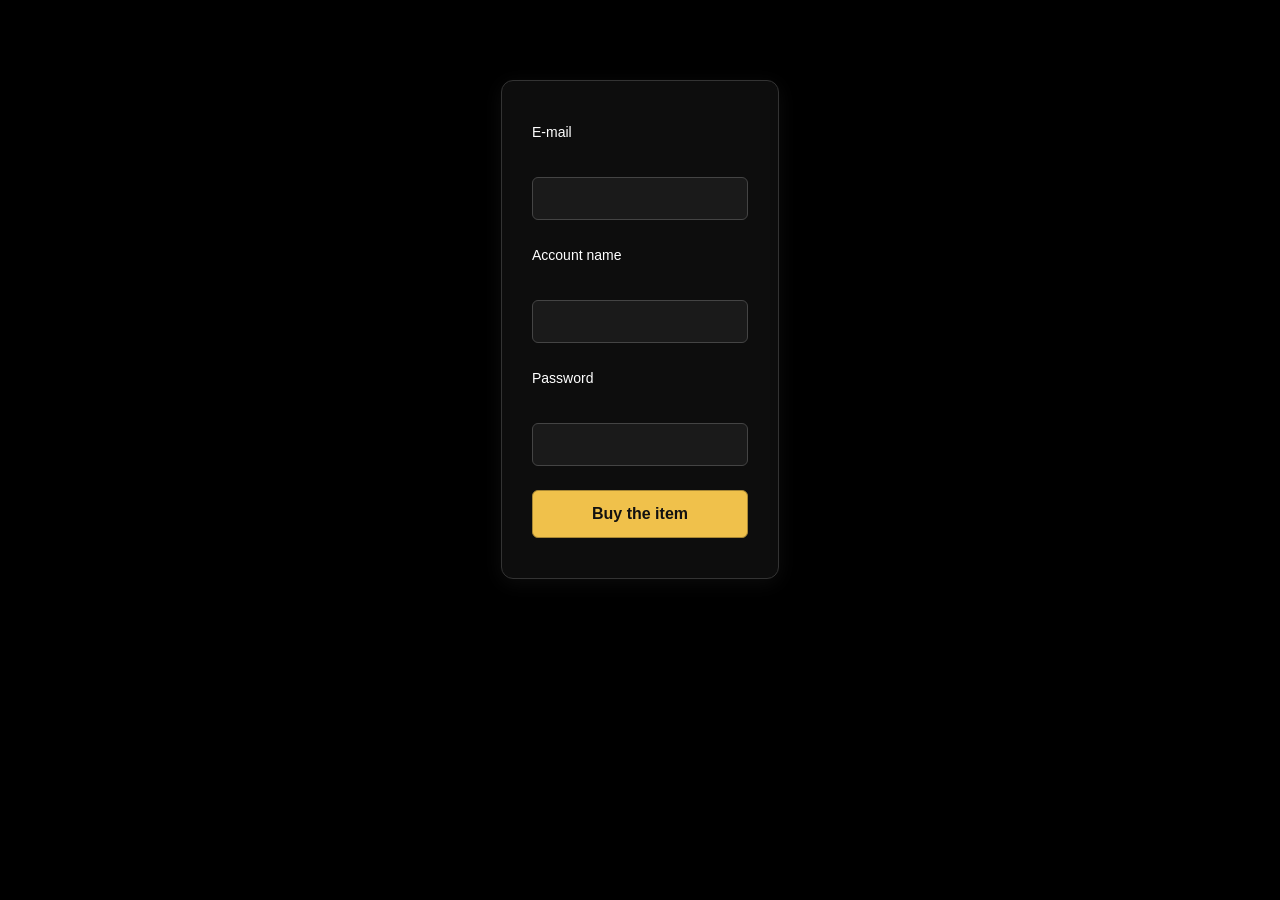
<file: buy.html>
<!DOCTYPE html>
<html lang="en">
<head>
    <meta charset="UTF-8">
    <meta name="viewport" content="width=device-width, initial-scale=1.0">
     <link rel="stylesheet" href="style.css">
    <title>Buy Item</title>
</head>
<body>
    <form action="./success.html">
        <label for ="email">E-mail</label><Br>
            <input type="email" id="email" name="email" value=""><br>
        <label for ="Account name">Account name</label><br>
            <input type="text" id="Account name" name="Account name" value=""><br>
        <label for ="password">Password</label><br>
            <input type="password"id="password"name="password"value=""><br>
            <button>
                Buy the item
            </button>
    </form>
    </body>
</html>
</file>
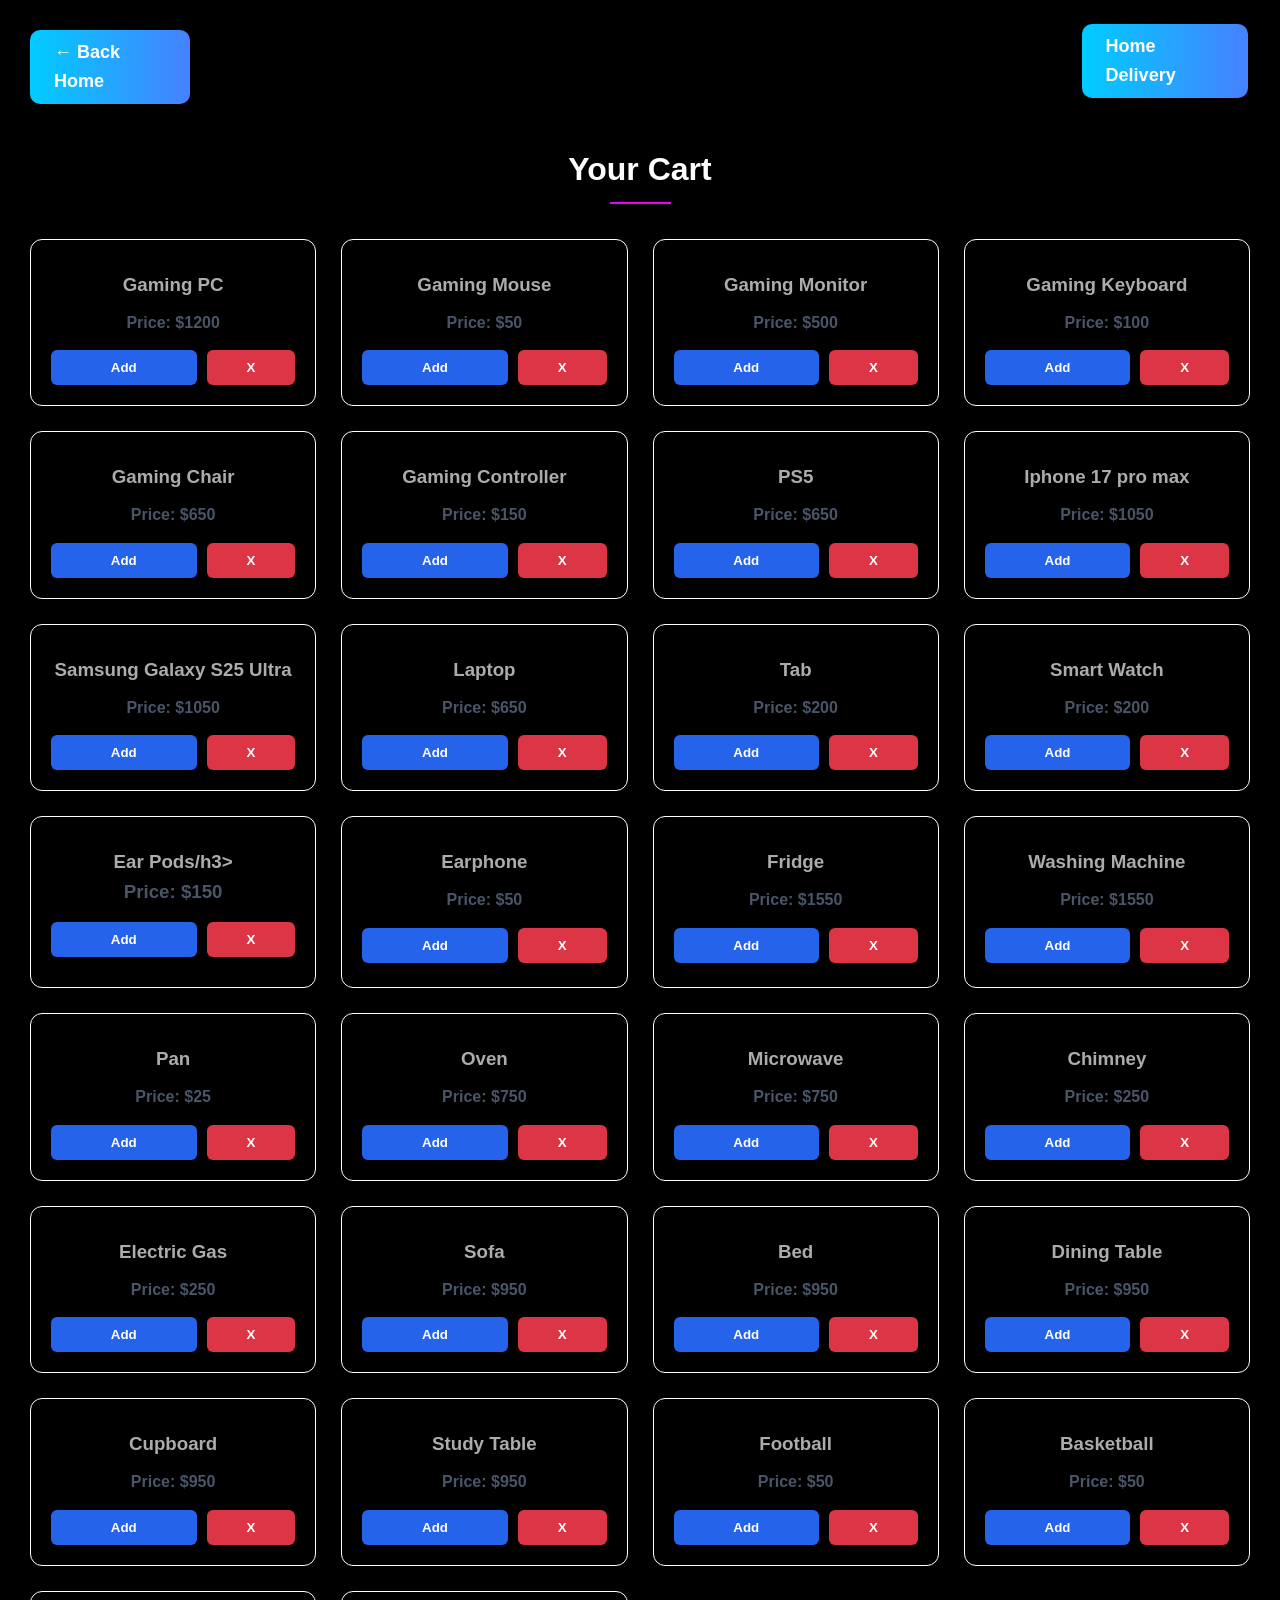
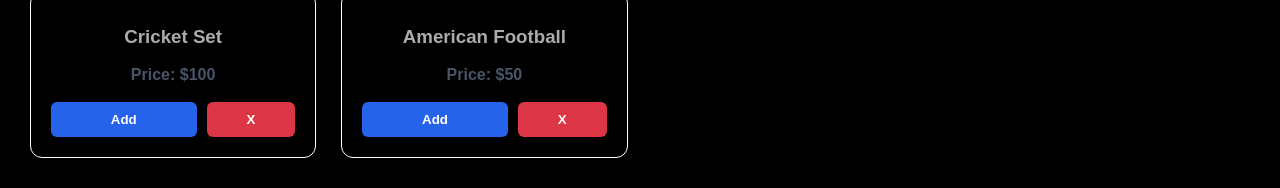
<file: cart.html>
<!DOCTYPE html>
<html lang="en">

<head>
    <meta charset="UTF-8">
    <title>ShopVerse-Cart</title>
    <link rel="stylesheet" href="style.css">
    <style>

        *{
            margin: 0;
            padding: 0;
        }

        body {
            font-family: 'Segoe UI', Arial, sans-serif;
            padding: 30px;
            background-color: black;
            color: #333;
        }

        h1 {
            margin-bottom: 25px;
            color: #1a1a1a;
        }

        .product-list {
            display: grid;
            grid-template-columns: repeat(auto-fill, minmax(250px, 1fr));
            gap: 25px;
            padding-top: 10px;
        }

        .card {
            background: black;
            border: 1px solid white;
            padding: 20px;
            border-radius: 12px;
            text-align: center;
            box-shadow: 0 4px 6px -1px rgba(0, 0, 0, 0.05);
        }

        .card h3 {
            margin: 10px 0;
            color:  rgb(173, 172, 172);
        }

        .card p {
            font-weight: bold;
            color: #4a5568;
            margin-bottom: 15px;
        }


        .button-group {
            display: flex;
            gap: 10px;
        }

        .btn-add {
            background: #2563eb;
            color: white;
            border: none;
            padding: 10px 16px;
            font-weight: 600;
            cursor: pointer;
            border-radius: 6px;
            flex: 2;
        }

        .btn-add:hover {
            background: #1d4ed8;
        
        }


        .btn-remove {
            background: #dc3545;
            color: white;
            border: none;
            padding: 10px 16px;
            font-weight: 600;
            cursor: pointer;
            border-radius: 6px;
            flex: 1;
        }

        .btn-remove:hover {
            background: #bd2130;
        }

        a {
            text-decoration: none;
            color: #2563eb;
            font-weight: 600;
        }

        .backbtn{
            background: linear-gradient(90deg, #00ccff, #4781ff);
            padding: 0.5rem 1.5rem;
            color: white;
            font-size: large;
            width: 12.5vw;
            border-radius: 10px;
            transition: all 0.4s;
        }

        .backbtn:hover{
            transform: translateY(-3px);
        }

        .title{
            color: white;
            padding-bottom: 1vh;
            background: linear-gradient(#ea00ff, #ea00ff) bottom center / 5% 2px no-repeat;
        }
        .homebtn{
            background: linear-gradient(90deg, #00ccff, #4781ff);
            padding: 0.5rem 1.5rem;
            color: white;
            font-size: large;
            width: 13vw;
            border-radius: 10px;
            transition: all 0.4s;
            position: absolute;
            top: 1.5rem;
            right: 2rem;
        }

        .homebtn:hover{
            transform: translateY(-3px);
        }
    </style>
</head>

<body>

    <a class="backbtn" href="index.html">← Back Home</a>
    <h1 class="title"><b>Your Cart</b></h1>

    <div class="product-list">
        <div class="card">
            <h3>Gaming PC</h3>
            <p>Price: $1200</p>
            <div class="button-group">
                <button class="btn-add" onclick="saveToCart('pc-1', 'Gaming PC', 1200)">Add</button>
                <button class="btn-remove" onclick="removeFromCart('pc-1', 'Gaming PC')">X</button>
            </div>
        </div>

        <div class="card">
            <h3>Gaming Mouse</h3>
            <p>Price: $50</p>
            <div class="button-group">
                <button class="btn-add" onclick="saveToCart('mouse-1', 'Gaming Mouse', 50)">Add</button>
                <button class="btn-remove" onclick="removeFromCart('mouse-1', 'Gaming Mouse')">X</button>
            </div>
        </div>

        <div class="card">
            <h3>Gaming Monitor</h3>
            <p>Price: $500</p>
            <div class="button-group">
                <button class="btn-add" onclick="saveToCart('monitor-1', 'Gaming Monitor', 500)">Add</button>
                <button class="btn-remove" onclick="removeFromCart('monitor-1', 'Gaming Monitor')">X</button>
            </div>
        </div>

        <div class="card">
            <h3>Gaming Keyboard</h3>
            <p>Price: $100</p>
            <div class="button-group">
                <button class="btn-add" onclick="saveToCart('keyboard-1', 'Gaming Keyboard', 100)">Add</button>
                <button class="btn-remove" onclick="removeFromCart('keyboard-1', 'Gaming Keyboard')">X</button>
            </div>
        </div>

        <div class="card">
            <h3>Gaming Chair</h3>
            <p>Price: $650</p>
            <div class="button-group">
                <button class="btn-add" onclick="saveToCart('Chair-1', 'Gaming Chair', 650)">Add</button>
                <button class="btn-remove" onclick="removeFromCart('Chair-1', 'Gaming Chair')">X</button>
            </div>
        </div>

        <div class="card">
            <h3>Gaming Controller</h3>
            <p>Price: $150</p>
            <div class="button-group">
                <button class="btn-add" onclick="saveToCart('Controller-1', 'Gaming Controller', 150)">Add</button>
                <button class="btn-remove" onclick="removeFromCart('Controller-1', 'Gaming Controller')">X</button>
            </div>
        </div>

        <div class="card">
            <h3>PS5</h3>
            <p>Price: $650</p>
            <div class="button-group">
                <button class="btn-add" onclick="saveToCart('PS5-1', 'PS5', 650)">Add</button>
                <button class="btn-remove" onclick="removeFromCart('PS5-1', 'PS5')">X</button>
            </div>
        </div>

        <div class="card">
            <h3>Iphone 17 pro max</h3>
            <p>Price: $1050</p>
            <div class="button-group">
                <button class="btn-add" onclick="saveToCart('Iphone-1', 'Iphone 17 pro max', 1050)">Add</button>
                <button class="btn-remove" onclick="removeFromCart('Iphone-1', 'Iphone 17 pro max')">X</button>
            </div>
        </div>

        <div class="card">
            <h3>Samsung Galaxy S25 Ultra</h3>
            <p>Price: $1050</p>
            <div class="button-group">
                <button class="btn-add" onclick="saveToCart('Samsung-1', 'Samsung Galaxy S25 Ultra', 1050)">Add</button>
                <button class="btn-remove" onclick="removeFromCart('Samsung-1', 'Samsung Galaxy S25 Ultra')">X</button>
            </div>
        </div>

        <div class="card">
            <h3>Laptop</h3>
            <p>Price: $650</p>
            <div class="button-group">
                <button class="btn-add" onclick="saveToCart('Laptop-1', 'Laptop', 650)">Add</button>
                <button class="btn-remove" onclick="removeFromCart('Laptop-1', 'Laptop')">X</button>
            </div>
        </div>

        <div class="card">
            <h3>Tab</h3>
            <p>Price: $200</p>
            <div class="button-group">
                <button class="btn-add" onclick="saveToCart('Tab-1', 'Tab', 200)">Add</button>
                <button class="btn-remove" onclick="removeFromCart('Tab-1', 'Tab')">X</button>
            </div>
        </div>

        <div class="card">
            <h3>Smart Watch</h3>
            <p>Price: $200</p>
            <div class="button-group">
                <button class="btn-add" onclick="saveToCart('Watch-1', 'Smart watch', 200)">Add</button>
                <button class="btn-remove" onclick="removeFromCart('Watch-1', 'Smart Watch')">X</button>
            </div>
        </div>


        <div class="card">
            <h3>Ear Pods/h3>
                <p>Price: $150</p>
                <div class="button-group">
                    <button class="btn-add" onclick="saveToCart('Ear Pods-1', 'Ear Pods', 150)">Add</button>
                    <button class="btn-remove" onclick="removeFromCart('Ear Pods-1', 'Ear Pods')">X</button>
                </div>
        </div>


        <div class="card">
            <h3>Earphone</h3>
            <p>Price: $50</p>
            <div class="button-group">
                <button class="btn-add" onclick="saveToCart('Earphone-1', 'Earphone',50)">Add</button>
                <button class="btn-remove" onclick="removeFromCart('Earphone-1', 'Earphone')">X</button>
            </div>
        </div>

        <div class="card">
            <h3>Fridge</h3>
            <p>Price: $1550</p>
            <div class="button-group">
                <button class="btn-add" onclick="saveToCart('Fridge-1', 'Fridge', 1550)">Add</button>
                <button class="btn-remove" onclick="removeFromCart('Fridge-1', 'Fridge')">X</button>
            </div>
        </div>


        <div class="card">
            <h3>Washing Machine</h3>
            <p>Price: $1550</p>
            <div class="button-group">
                <button class="btn-add" onclick="saveToCart('Washing Machine-1', 'Washing Machine', 1550)">Add</button>
                <button class="btn-remove" onclick="removeFromCart('Washing Machine-1', 'Washing Machine')">X</button>
            </div>
        </div>

        <div class="card">
            <h3>Pan</h3>
            <p>Price: $25</p>
            <div class="button-group">
                <button class="btn-add" onclick="saveToCart('Pan-1', 'Pan', 25)">Add</button>
                <button class="btn-remove" onclick="removeFromCart('Pan-1', 'Pan')">X</button>
            </div>
        </div>

        <div class="card">
            <h3>Oven</h3>
            <p>Price: $750</p>
            <div class="button-group">
                <button class="btn-add" onclick="saveToCart('Oven-1', 'Oven', 750)">Add</button>
                <button class="btn-remove" onclick="removeFromCart('Oven-1', 'Oven')">X</button>
            </div>
        </div>

        <div class="card">
            <h3>Microwave</h3>
            <p>Price: $750</p>
            <div class="button-group">
                <button class="btn-add" onclick="saveToCart('Microwave-1', 'Microwave', 750)">Add</button>
                <button class="btn-remove" onclick="removeFromCart('Microwave-1', 'Microwave')">X</button>
            </div>
        </div>

        <div class="card">
            <h3>Chimney</h3>
            <p>Price: $250</p>
            <div class="button-group">
                <button class="btn-add" onclick="saveToCart('Chimney-1', 'Chimney', 250)">Add</button>
                <button class="btn-remove" onclick="removeFromCart('Chimney-1', 'Chimney')">X</button>
            </div>
        </div>

        <div class="card">
            <h3>Electric Gas</h3>
            <p>Price: $250</p>
            <div class="button-group">
                <button class="btn-add" onclick="saveToCart('Electric Gas-1', 'Electric Gas', 250)">Add</button>
                <button class="btn-remove" onclick="removeFromCart('Electric Gas-1', 'Electric Gas')">X</button>
            </div>
        </div>


        <div class="card">
            <h3>Sofa</h3>
            <p>Price: $950</p>
            <div class="button-group">
                <button class="btn-add" onclick="saveToCart('Sofa-1', 'Sofa', 950)">Add</button>
                <button class="btn-remove" onclick="removeFromCart('Sofa-1', 'Sofa')">X</button>
            </div>
        </div>


        <div class="card">
            <h3>Bed</h3>
            <p>Price: $950</p>
            <div class="button-group">
                <button class="btn-add" onclick="saveToCart('Bed-1', 'Bed', 950)">Add</button>
                <button class="btn-remove" onclick="removeFromCart('Bed-1', 'Bed')">X</button>
            </div>
        </div>



        <div class="card">
            <h3>Dining Table</h3>
            <p>Price: $950</p>
            <div class="button-group">
                <button class="btn-add" onclick="saveToCart('Dining Table-1', 'Dining Table', 950)">Add</button>
                <button class="btn-remove" onclick="removeFromCart('Dining Table-1', 'Dining Table')">X</button>
            </div>
        </div>

        <div class="card">
            <h3>Cupboard</h3>
            <p>Price: $950</p>
            <div class="button-group">
                <button class="btn-add" onclick="saveToCart('Cupboard-1', 'Cupboard', 950)">Add</button>
                <button class="btn-remove" onclick="removeFromCart('Cupboard-1', 'Cupboard')">X</button>
            </div>
        </div>


        <div class="card">
            <h3>Study Table</h3>
            <p>Price: $950</p>
            <div class="button-group">
                <button class="btn-add" onclick="saveToCart('Study Table-1', 'Study Table', 950)">Add</button>
                <button class="btn-remove" onclick="removeFromCart('Study Table-1', 'Study Table')">X</button>
            </div>
        </div>

        <div class="card">
            <h3>Football</h3>
            <p>Price: $50</p>
            <div class="button-group">
                <button class="btn-add" onclick="saveToCart('Football-1', 'Football', 50)">Add</button>
                <button class="btn-remove" onclick="removeFromCart('Football-1', 'Football')">X</button>
            </div>
        </div>

        <div class="card">
            <h3>Basketball</h3>
            <p>Price: $50</p>
            <div class="button-group">
                <button class="btn-add" onclick="saveToCart('Basketball-1', 'Basketball', 50)">Add</button>
                <button class="btn-remove" onclick="removeFromCart('Basketball-1', 'Basketball')">X</button>
            </div>
        </div>

        <div class="card">
            <h3>Cricket Set</h3>
            <p>Price: $100</p>
            <div class="button-group">
                <button class="btn-add" onclick="saveToCart('Cricket Set-1', 'Cricket Set', 100)">Add</button>
                <button class="btn-remove" onclick="removeFromCart('Cricket Set-1', 'Cricket Set')">X</button>
            </div>
        </div>

        <div class="card">
            <h3>American Football</h3>
            <p>Price: $50</p>
            <div class="button-group">
                <button class="btn-add"
                    onclick="saveToCart('American Football-1', 'American Football', 50)">Add</button>
                <button class="btn-remove"
                    onclick="removeFromCart('American Football-1', 'American Football')">X</button>
            </div>
        </div>
    </div>

    <script>

        function saveToCart(id, name, price) {
            let myCart = JSON.parse(localStorage.getItem('myCartData')) || [];
            let foundItem = myCart.find(item => item.id === id);

            if (foundItem) {
                foundItem.quantity += 1;
            } else {
                myCart.push({ id, name, price, quantity: 1 });
            }
            localStorage.setItem('myCartData', JSON.stringify(myCart));
            alert(name + " added!");
        }


        function removeFromCart(id, name) {

            let myCart = JSON.parse(localStorage.getItem('myCartData')) || [];


            let foundItem = myCart.find(item => item.id === id);

            if (foundItem) {

                foundItem.quantity -= 1;


                if (foundItem.quantity <= 0) {
                    myCart = myCart.filter(item => item.id !== id);
                }


                localStorage.setItem('myCartData', JSON.stringify(myCart));
                alert(name + " removed!");
            } else {

                alert(name + " is not in your cart!");
            }
        }
    </script>
    <a class="homebtn" href="home.html">Home Delivery</a>
</body>

</html>
</file>
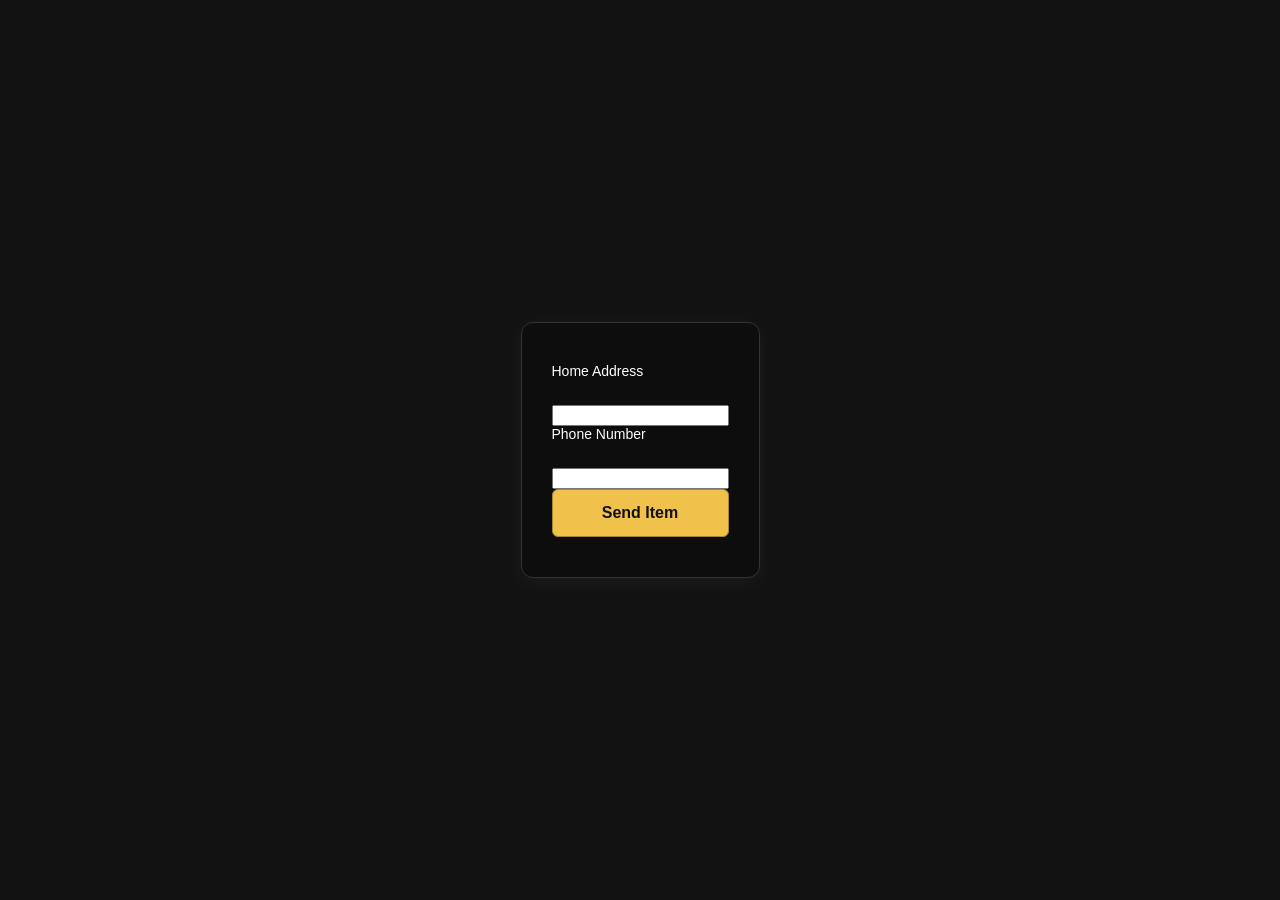
<file: home.html>
<!DOCTYPE html>
<html lang="en">
<head>
    <meta charset="UTF-8">
    <meta name="viewport" content="width=device-width, initial-scale=1.0">
    <title>ShopVerse-Home Delivery</title>
    <style>
        body {
            background-color: #121212; 
            color: #ffffff; 
            font-family: 'Segoe UI', Tahoma, Geneva, Verdana, sans-serif;
            display: flex;
            justify-content: center;
            align-items: center;
            height: 100vh;
            margin: 0;
        }
        
form {
    max-width: 400px;
    margin: 80px auto;
    background: #0d0d0d; 
    padding: 40px 30px;
    border-radius: 12px;
    border: 1px solid #333333; 
    box-shadow: 0 4px 20px rgba(255, 255, 255, 0.05);
}

form label {
    font-weight: 500;
    font-size: 14px;
    display: block;
    margin-bottom: 8px;
    color: #ffffff; 
}

form input[type="text"],
form input[type="email"],
form input[type="password"] {
    width: 100%;
    padding: 12px;
    margin-bottom: 24px;
    background-color: #1a1a1a; 
    border: 1px solid #444444; 
    color: #ffffff;            
    border-radius: 6px;
    font-size: 15px;
    outline: none;
    transition: border-color 0.2s, box-shadow 0.2s;
}

form input:focus {
    border-color: #f3a847; 
    box-shadow: 0 0 8px rgba(243, 168, 71, 0.4);
}

form button {
    width: 100%;
    padding: 14px;
    background: #f0c14b;
    color: #111111;
    border: 1px solid #a88734;
    border-radius: 6px;
    font-size: 16px;
    font-weight: 600;
    cursor: pointer;
    transition: background 0.2s;
}

form button:hover {
    background: #eeb933;
}
    </style>    
</head>
<body>
    <form action="./success2.html">
        <label for ="Home Address">Home Address</label><Br>
            <input type="Home Address" id="Home Address" name="Home Address" value="" required><br>
        <label for ="Phone Number">Phone Number</label><br>
            <input type="Phone Number" id="Phone Number" name="Phone Number" minlength="6" maxlength="11" value=""required><br>
            <button action="./sucess.html" >
                Send Item
            </button>
    </form> 
</body>
</html>
</file>
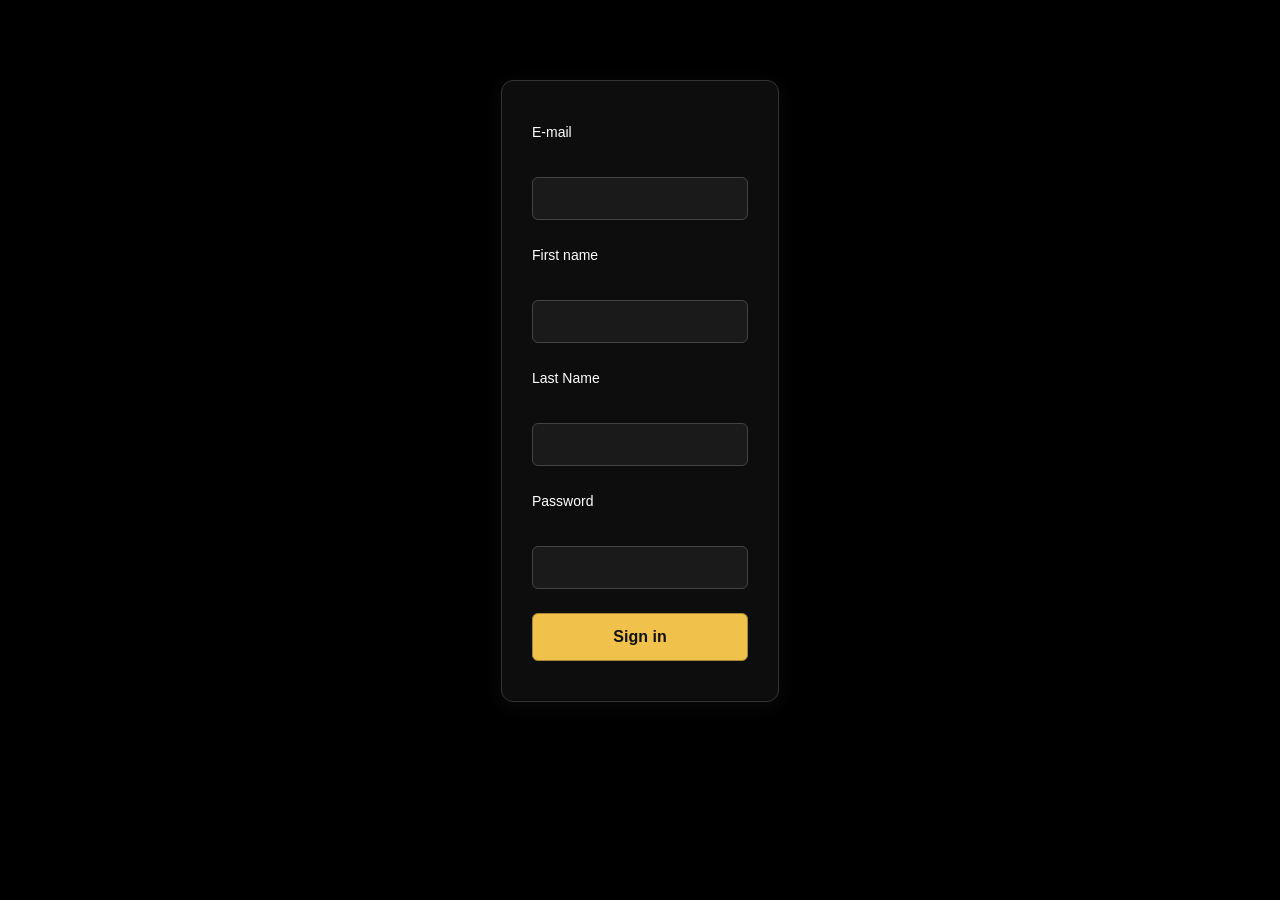
<file: signin.html>
<!DOCTYPE html>
<html lang="en">
<head>
    <meta charset="UTF-8">
    <meta name="viewport" content="width=device-width, initial-scale=1.0">
     <link rel="stylesheet" href="style.css">
    <title>ShopVerse-Signin</title>
</head>
<body>
    <form id="signinForm" action="./index.html">
        <label for="email">E-mail</label><br>
        <input type="email" id="email" name="email" required><br>
        
        <label for="fname">First name</label><br>
        <input type="text" id="fname" name="fname" required><br>
        
        <label for="lname">Last Name</label><br>
        <input type="text" id="lname" name="lname" required><br>
        
        <label for="password">Password</label><br>
        <input type="password" id="password" name="password" minlength="8" required><br>
        
        <button type="submit">Sign in</button>
    </form>

    <script>
    document.getElementById('signinForm').addEventListener('submit', function(event) {
    event.preventDefault();
    
    localStorage.setItem('signinStatus', 'success');
    
    window.location.href = "./index.html";  
    });
    </script>
</body>
</html>
</file>
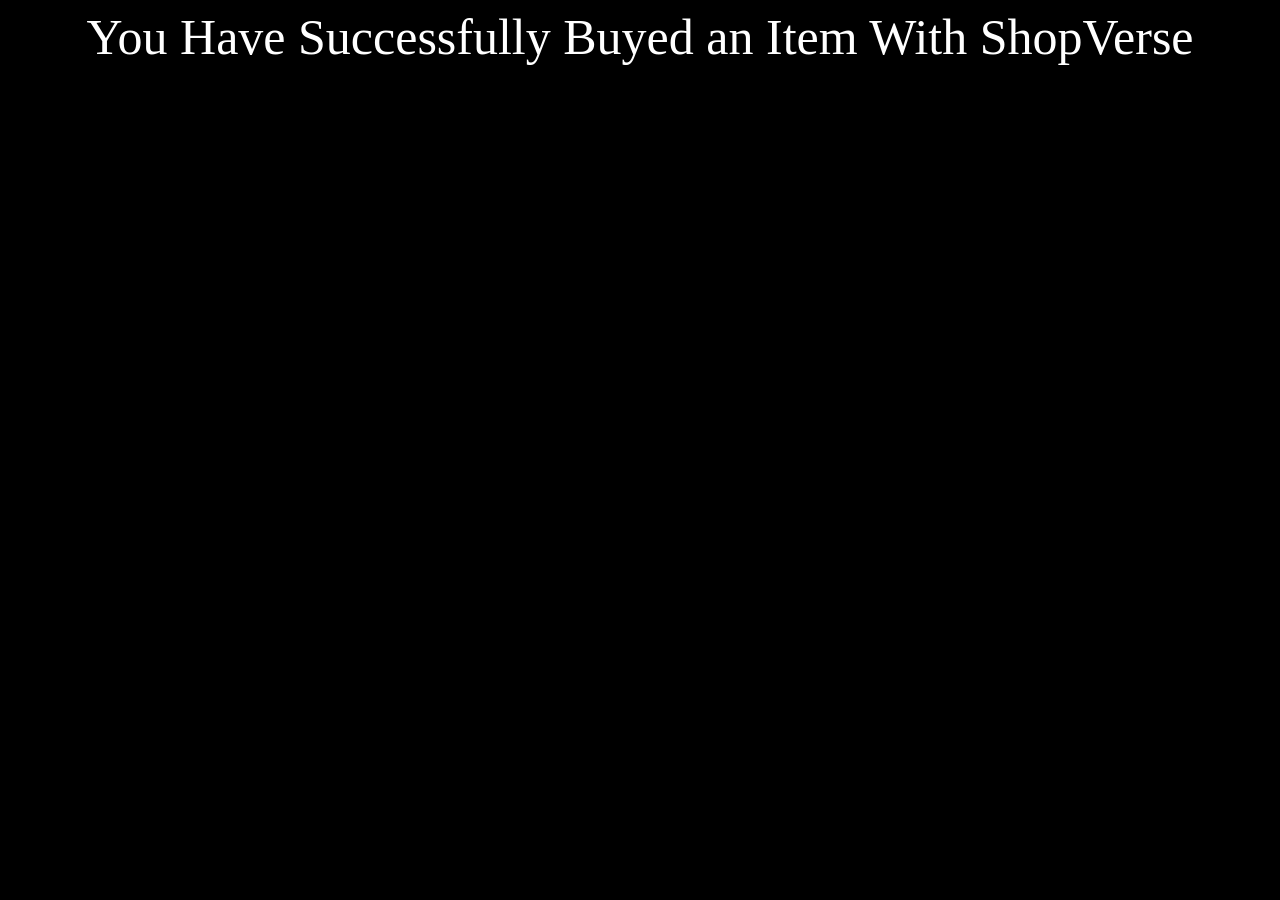
<file: success.html>
<!DOCTYPE html>
<html lang="en">
<head>
    <meta charset="UTF-8">
    <meta name="viewport" content="width=device-width, initial-scale=1.0">
    <title>Buying Page</title>
  <style>
        body{
            background-color: black;
        }
        header{
            text-align: center;
            font-size: 50px;
            color:white;
        }
    </style>
</head>
<body>
    <header>You Have Successfully Buyed an Item  With ShopVerse</header>
</body>
</html>
</file>
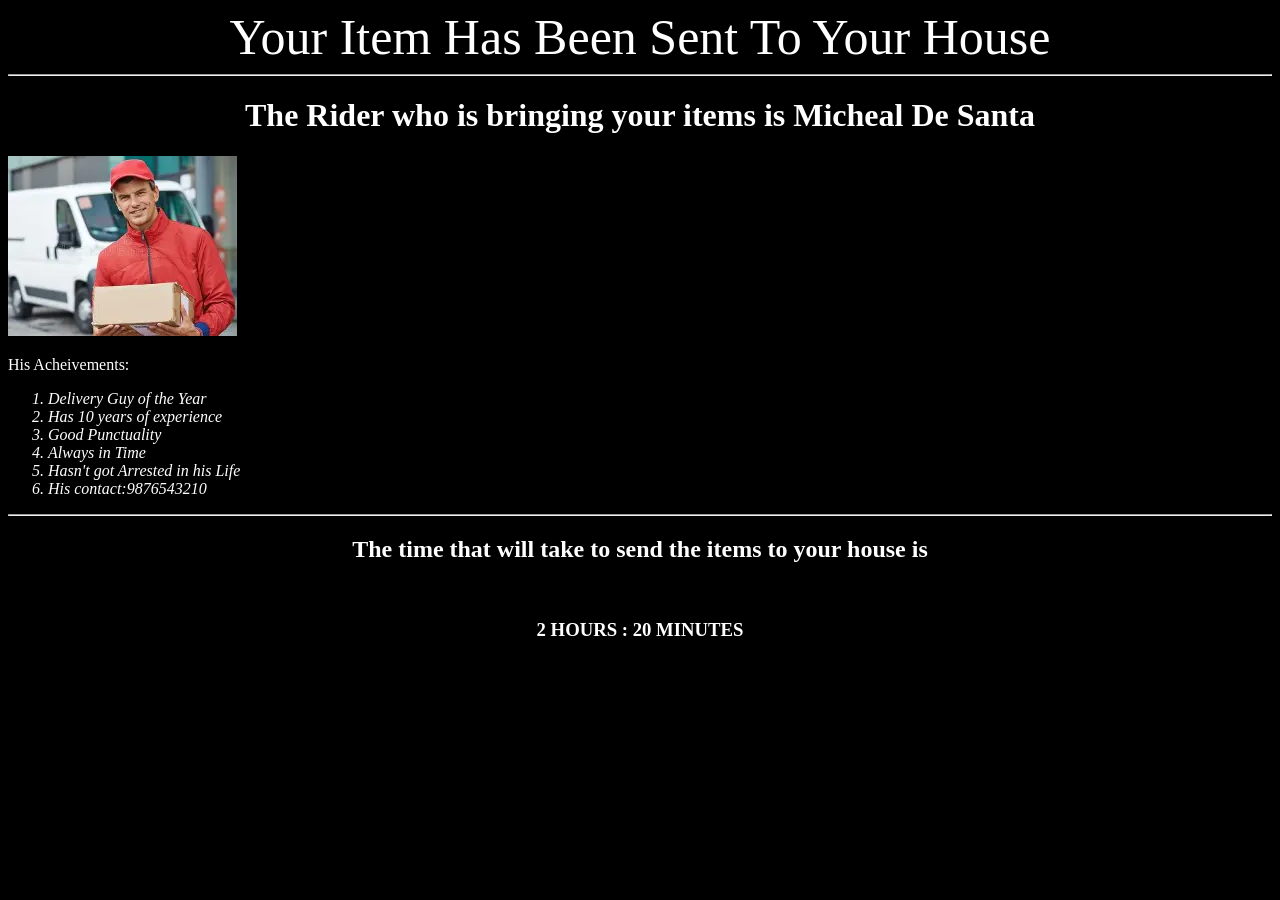
<file: success2.html>
<!DOCTYPE html>
<html lang="en">
<head>
    <meta charset="UTF-8">
    <meta name="viewport" content="width=device-width, initial-scale=1.0">
    <title>Document</title>
       <style>
        body{
            background-color: black;
        }
        header{
            text-align: center;
            font-size: 50px;
            color:white;
        }
        hr{
            color : white;
        }
        p{
            color:white;
        }
       
        h1{
            color :white;
            text-align: center;
        }
        ol{
            color:white;
        }
        h2{
            text-align: center;
            color:white;
        }
        h3{
            text-align: center;
            color:white;
        }
    </style>
</head>
<body>
    <header> Your Item Has Been Sent To Your House</header>
    <hr>
    <h1>The Rider who is bringing your items is Micheal De Santa</h1>
    <img src="[data-uri]"><Br>
        <p> His Acheivements:</p>
        <ol><i>
            <li>Delivery Guy of the Year</li>
            <Li>Has 10 years of experience</Li>
            <li>Good Punctuality</li>
            <li>Always in Time</li>
            <li>Hasn't got Arrested in his Life </li>
            <li>His contact:9876543210</li>
            </i>
        </ol><hr>
        <h2><b>The time that will take to send the items to your house is</b></h2><br>
        <h3>2 HOURS : 20 MINUTES</h3>

</body>
</html>
</file>
<file: style.css>
* {
    box-sizing: border-box;
    margin: 0;
    padding: 0;
    font-family: 'Poppins', sans-serif;
}

body {
    background-color: #000000; 
    color: #ffffff;
    line-height: 1.6;
    padding-bottom: 60px;
}


.navbar {
    display: flex;
    justify-content: space-between; 
    align-items: center;
    padding: 15px 5%;
    background-color: #0c0c0c;
    border-bottom: 1px solid #333333;
    position: sticky;
    top: 0;
    z-index: 1000;
}

.logo-area {
    display: flex;
    align-items: center;
    gap: 15px;
}

.logo-area img {
    border-radius: 8px;
    object-fit: cover;
    border: 1px solid #444;
}

.logo-area h1 {
    font-size: 26px;
    font-weight: 700;
    color: #f3a847;
    letter-spacing: 0.5px;
}

.menu-area {
    display: flex;
    align-items: center;
    gap: 25px;
}

.nav-link {
    text-decoration: none;
    color: #ffffff;
    font-weight: 500;
    font-size: 15px;
    padding: 8px 16px;
    border-radius: 4px;
    transition: all 0.3s ease;
    border: 1px solid transparent;
}

.nav-link:hover {
    color: #f3a847;
    border-color: #f3a847;
}

.menu-container {
      display: flex;
      flex-direction: row;
      flex-wrap: wrap;    
      gap: 40px;  
      align-items: center; 
      margin-left: 250px;
    }
    .menu-item {
      display: flex;
      flex-direction: column;
      align-items: center;
      text-align: center;
    }

    .gaming {
      display: flex;
      flex-direction: row;
      flex-wrap: wrap;    
      gap: 40px;  
      align-items: center; 
      margin-left: 250px;
    }
    .gaming-one{
      display: flex;
      flex-direction: column;
      align-items: center;
      text-align: center;
    }

    
    .menu-item img {
      width: 150px;
      height: 150px;
      object-fit: cover; 
      border-radius: 8px;
      margin-top: 8px;
    }

hr {
    border: none;
    height: 1px;
    background-color: #ffffff; 
    margin: 40px 0;
    opacity: 0.8;
}


h1, h2, header {
    text-align: center;
    color: #ffffff;
    margin: 40px 0 20px 0;
}

h1 {
    font-size: 32px;
    font-weight: 700;
}

header {
    font-size: 24px;
    font-weight: 600;
}

p {
    color: #e0e0e0;
}

.product-grid, 
.categories-container,
body {
    display: flex;
    flex-direction: column;
}


.product-grid,
.navbar + hr + h1 + br + a + br + img + a + br + img {
    display: grid;
    grid-template-columns: repeat(3, 1fr); 
    gap: 30px;
    padding: 20px 5%;
}


.product-card, .category-card {
    background: #111111; 
    border: 1px solid #333333; 
    border-radius: 12px;
    padding: 24px;
    display: flex;
    flex-direction: column;
    justify-content: space-between;
    align-items: center;
    text-align: center;
    transition: transform 0.3s ease, border-color 0.3s ease;
}

.product-card:hover {
    transform: translateY(-8px);
    border-color: #f3a847;
}

.product-card p {
    font-size: 18px;
    font-weight: 600;
    color: #ffffff;
    margin-bottom: 15px;
}

.product-card img {
    max-width: 100%;
    height: 180px;
    object-fit: contain;
    margin-bottom: 20px;
    border-radius: 6px;
}

.btn {
    display: block;
    width: 100%;
    padding: 11px 0;
    margin: 6px 0;
    border-radius: 20px;
    text-decoration: none;
    font-weight: 600;
    font-size: 14px;
    text-align: center;
    transition: all 0.2s ease;
}

.btn-cart {
    background: #f0c14b;
    border: 1px solid #a88734;
    color: #111111;
}

.btn-cart:hover {
    background: #eeb933;
}

.btn-buy {
    background: #ed923b;
    border: 1px solid #a61;
    color: #ffffff;
}

.btn-buy:hover {
    background: #e48122;
}

.why-us-intro {
    text-align: center;
    max-width: 800px;
    margin: 0 auto 30px auto;
    font-size: 16px;
    color: #e0e0e0;
}

.why-us-grid {
    display: grid;
    grid-template-columns: repeat(auto-fit, minmax(250px, 1fr)); 
    gap: 25px;
    padding: 20px 5%;
    max-width: 1200px;
    margin: 0 auto;
}

.feature-card {
    background: #111111;
    border: 1px solid #333333;
    border-radius: 12px;
    padding: 20px;
    display: flex;
    flex-direction: column;
    align-items: center;
    text-align: center;
    transition: transform 0.3s ease;
}

.feature-card:hover {
    transform: translateY(-5px);
    border-color: #f3a847;
}

.feature-card i {
    font-style: normal;
    font-size: 18px;
    font-weight: 600;
    color: #f3a847; 
    margin-bottom: 15px;
    display: block;
}

.feature-card img {
    max-width: 100%;
    height: 150px;
    object-fit: contain;
    border-radius: 8px;
}

.links{
    color: white;
    text-decoration: none;
    padding: 0.5rem 1.5rem;
    border: 2px solid #ff993a;
    transition: all 0.4s;
    border-radius: 10px;
}

.links:hover{
    transform: translateY(-3px);
    border: 2px solid #ff7b00;
}


form {
    max-width: 400px;
    margin: 80px auto;
    background: #0d0d0d; 
    padding: 40px 30px;
    border-radius: 12px;
    border: 1px solid #333333; 
    box-shadow: 0 4px 20px rgba(255, 255, 255, 0.05);
}

form label {
    font-weight: 500;
    font-size: 14px;
    display: block;
    margin-bottom: 8px;
    color: #ffffff; 
}

.why-shop{
    border: 3px solid rgb(63, 60, 60);
    margin-left: 1.5rem;
    margin-right: 1.5rem;
    margin-top: 3rem;
    border-radius: 10px;
}

.whyshop-img{
    border-radius: 15px;
}

.follow{
    display: flex;
    justify-content: space-evenly;
    margin-top: 2rem;
}

.main-follow{
    border-radius: 10px;
    border: 3px solid rgb(63, 60, 60);
    padding: 1.5rem;
    margin-top: 2rem;
    margin-left: 1.5rem;
    margin-right: 1.5rem;

}

.follow-img{
    border-radius: 50%;
    height: 10rem;
    border: 4px solid grey;
}

form input[type="text"],
form input[type="email"],
form input[type="password"] {
    width: 100%;
    padding: 12px;
    margin-bottom: 24px;
    background-color: #1a1a1a; 
    border: 1px solid #444444; 
    color: #ffffff;            
    border-radius: 6px;
    font-size: 15px;
    outline: none;
    transition: border-color 0.2s, box-shadow 0.2s;
}

form input:focus {
    border-color: #f3a847; 
    box-shadow: 0 0 8px rgba(243, 168, 71, 0.4);
}

form button {
    width: 100%;
    padding: 14px;
    background: #f0c14b;
    color: #111111;
    border: 1px solid #a88734;
    border-radius: 6px;
    font-size: 16px;
    font-weight: 600;
    cursor: pointer;
    transition: background 0.2s;
}

form button:hover {
    background: #eeb933;
}


p:has(> b) {
    text-align: center;
    font-size: 18px;
    margin-top: 30px;
}


body > img:not(.navbar img):not(.product-card img) {
    display: inline-block;
    max-width: 80px;
    height: auto;
    margin: 15px 15px;
    border-radius: 50%; 
    border: 2px solid #333333;
    transition: transform 0.3s ease, border-color 0.3s ease;
}

body > img:not(.navbar img):not(.product-card img):hover {
    transform: translateY(-5px);
    border-color: #f3a847;
}
</file>
